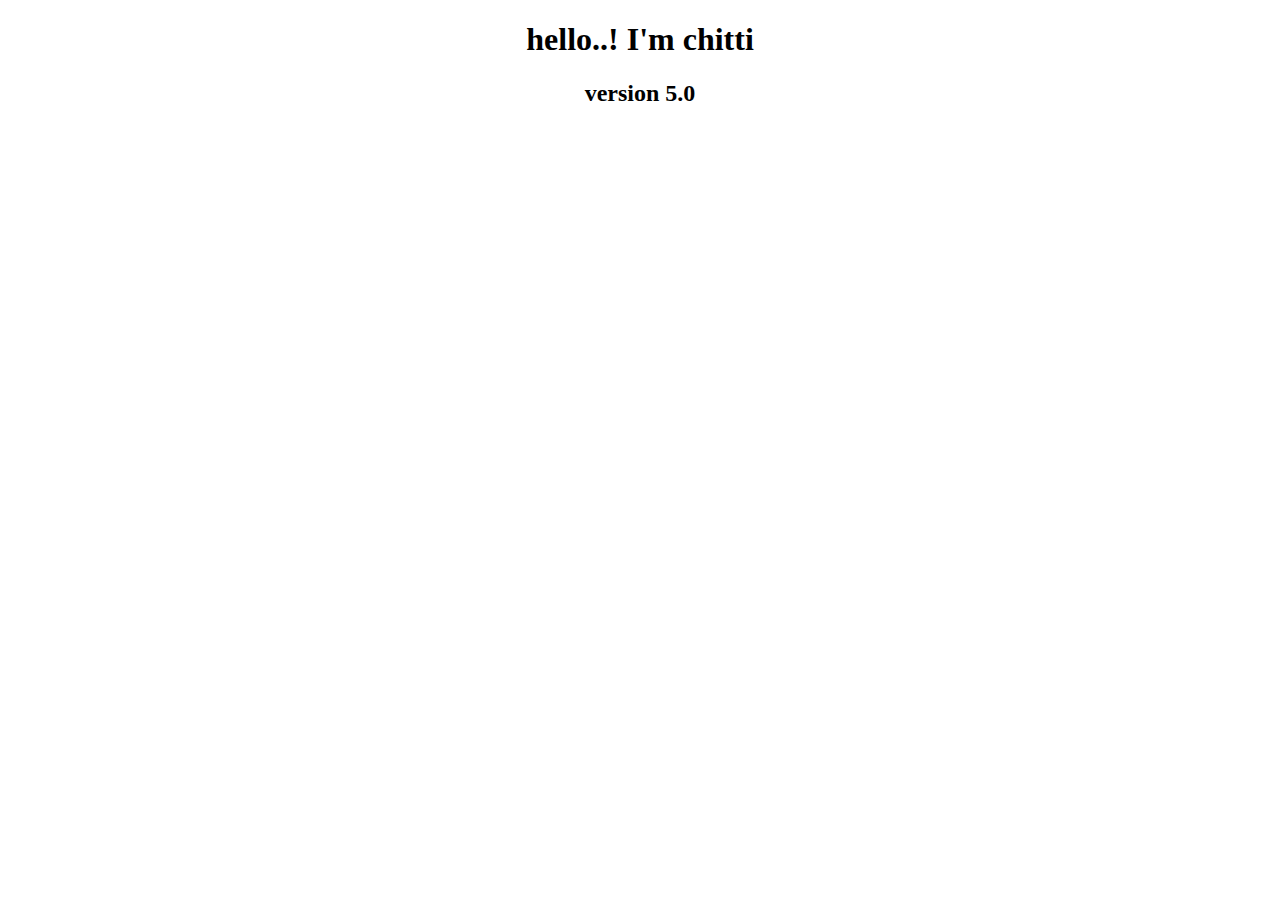
<file: dancing robot/index.html>
<!DOCTYPE html>
<html lang="en">
<head>
    <meta charset="UTF-8">
    <meta name="viewport" content="width=device-width, initial-scale=1.0">
    <title>Dancing robot</title>
    <link rel="stylesheet" href="C:\Users\vaish\OneDrive\Desktop\dancing robot\css\style.css">
</head>
<body>
    <center>
        <h1>hello..! I'm chitti</h1>
        <h2>version 5.0</h2>
    <div class="robot">
        <div class="head">
            <div class="eye">
                <div class="right_eye"></div>
                <div class="left_eye"></div>
                </div>
                <div class="smile"></div>
            
        </div>
        <div class="middle">
            
                
                <div class="left_hand"></div>
                <div class="middle_body"></div>
                <div class="right_hand"></div>
            </div>
            <div class="bottom">
                <div class="left_leg"></div>
                <div class="right_leg"></div>
            </div>
        </div>
    </center>
</body>
</html>
</file>
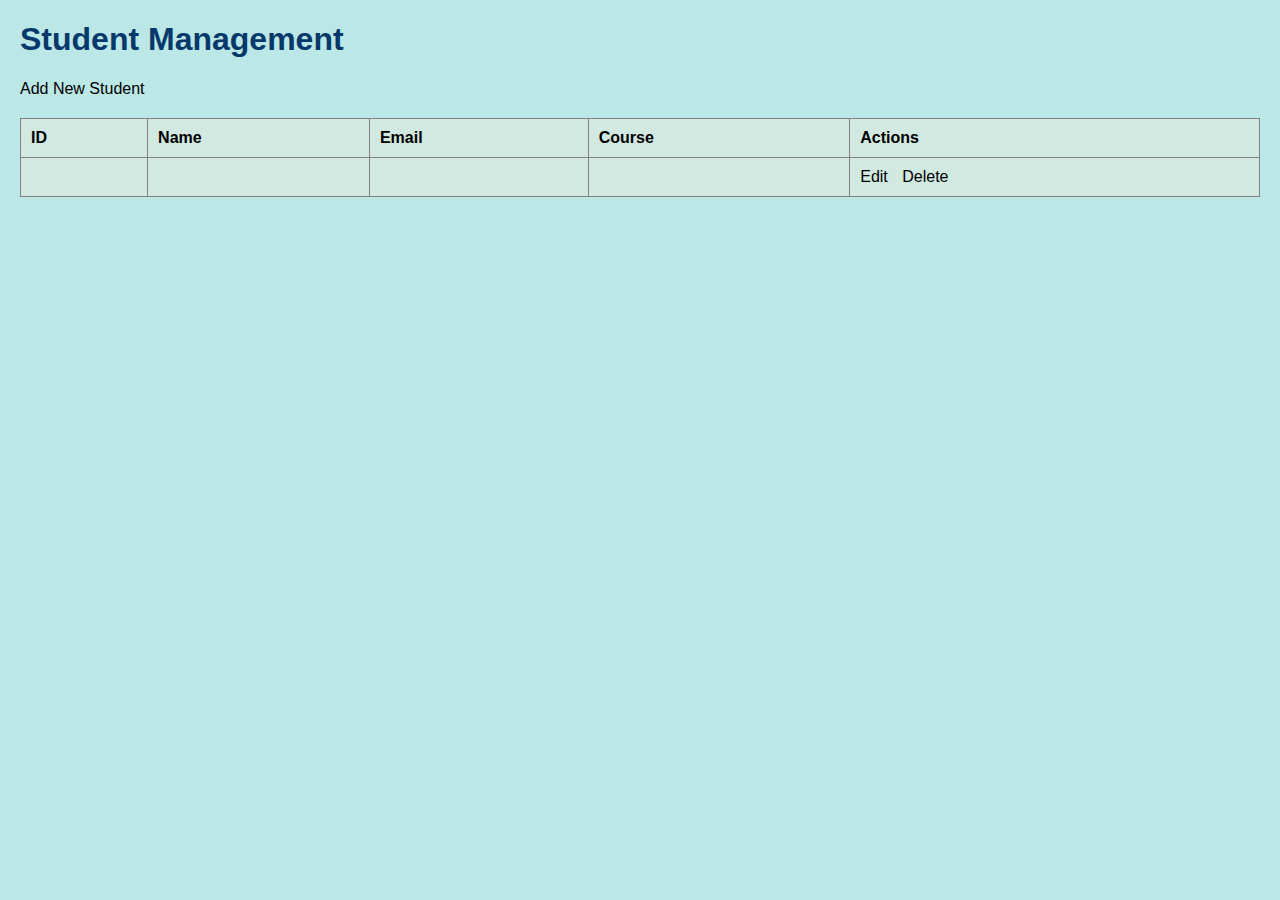
<file: springcrud/studentmanagement/target/classes/templates/index.html>
<!DOCTYPE html>
<html xmlns:th="http://www.thymeleaf.org">
<head>
    
    <title>Student Management</title>
    <style>
    body { font-family: Arial, sans-serif; margin: 20px; 
background-color: rgb(187, 231, 231);}
h1 { color: #06386a; }
table { width: 100%; border-collapse: collapse; margin-top: 20px;
background-color: rgb(210, 233, 225); }
th, td { padding: 10px; text-align: left; }
a { margin-right: 10px; }

</style>
   
</head>
<body>
<h1>Student Management</h1>
<a th:href="@{/students/new}">Add New Student</a>
<table border="1">
    <tr>
        <th>ID</th>
        <th>Name</th>
        <th>Email</th>
        <th>Course</th>
        <th>Actions</th>
    </tr>
    <tr th:each="student : ${students}">
        <td th:text="${student.id}"></td>
        <td th:text="${student.name}"></td>
        <td th:text="${student.email}"></td>
        <td th:text="${student.course}"></td>
        <td>
            <a th:href="@{'/students/edit/' + ${student.id}}">Edit</a>
            <a th:href="@{'/students/delete/' + ${student.id}}">Delete</a>
        </td>
    </tr>
</table>
</body>
</html>
</file>
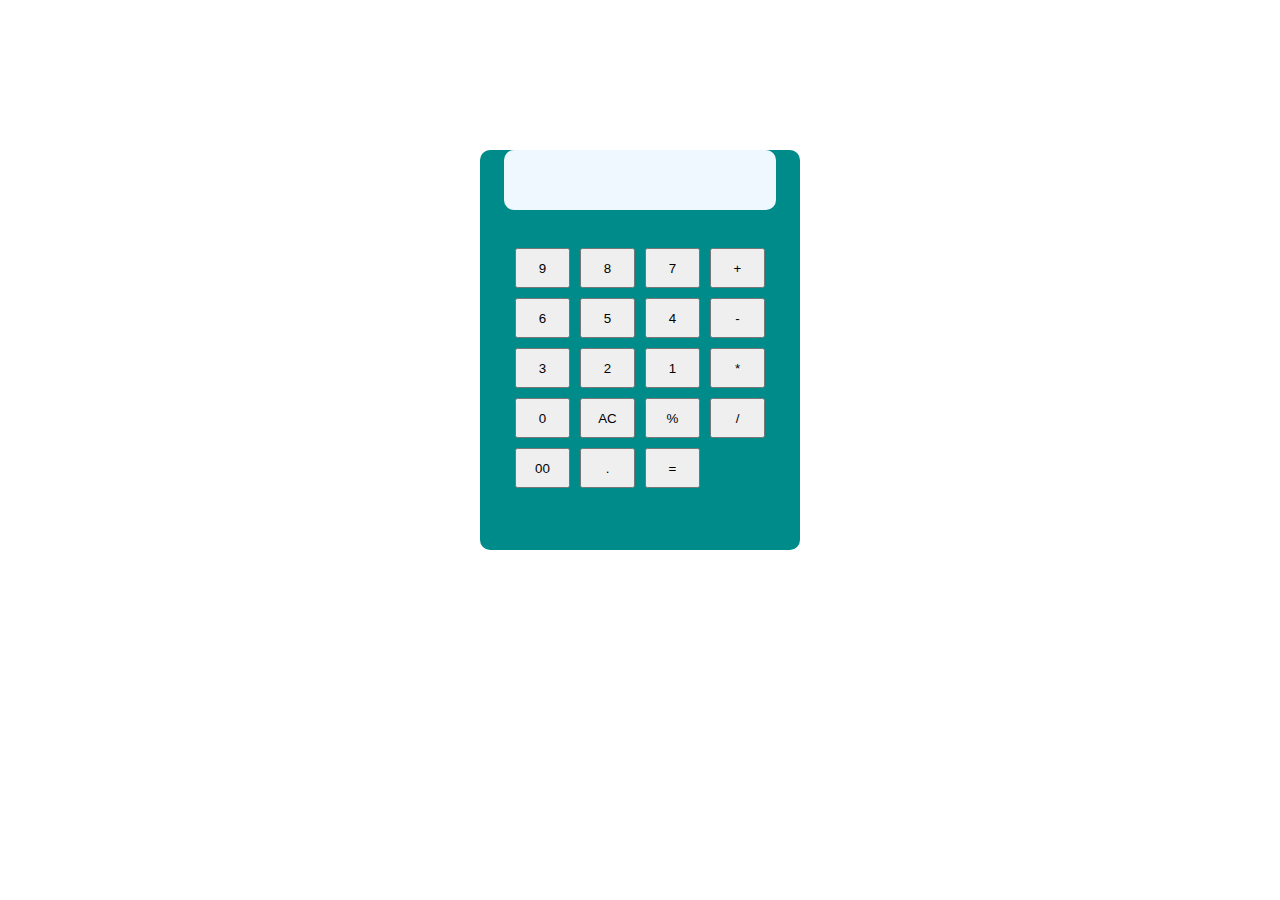
<file: calculator/cals.html>
<!DOCTYPE html>
<html lang="en">
<head>
    <meta charset="UTF-8">
    <meta name="viewport" content="width=device-width, initial-scale=1.0">
    <title>cals</title>
    <link rel="stylesheet" href="cals.css">
</head>
<body>
    
   <center>
    <div class="cals">
        
    <div class="display"> 
        <input id="cal" type="text" readonly > 
    </div>
    <br>
<div class="btn">
<button onclick="insert('9')">9</button>
<button onclick="insert('8')">8</button>
<button onclick="insert('7')">7</button>
<button onclick="insert('+')">+</button>
<button onclick="insert('6')">6</button>
<button onclick="insert('5')">5</button>
<button onclick="insert('4')">4</button>
<button onclick="insert('-')">-</button>
<button onclick="insert('3')">3</button>
<button onclick="insert('2')">2</button>
<button onclick="insert('1')">1</button>
<button onclick="insert('*')">*</button>
<button onclick="insert('0')">0</button>
<button onclick="all_clear()">AC</button>
<button onclick="insert('%')">%</button>
<button onclick="insert('/')">/</button>
<button onclick="insert('00')">00</button>
<button onclick="insert('.')">.</button>

<button onclick="calculation()">=</button>
</div>
   </center>
   <script src="cals.js"></script>
</body>
</html>
</file>
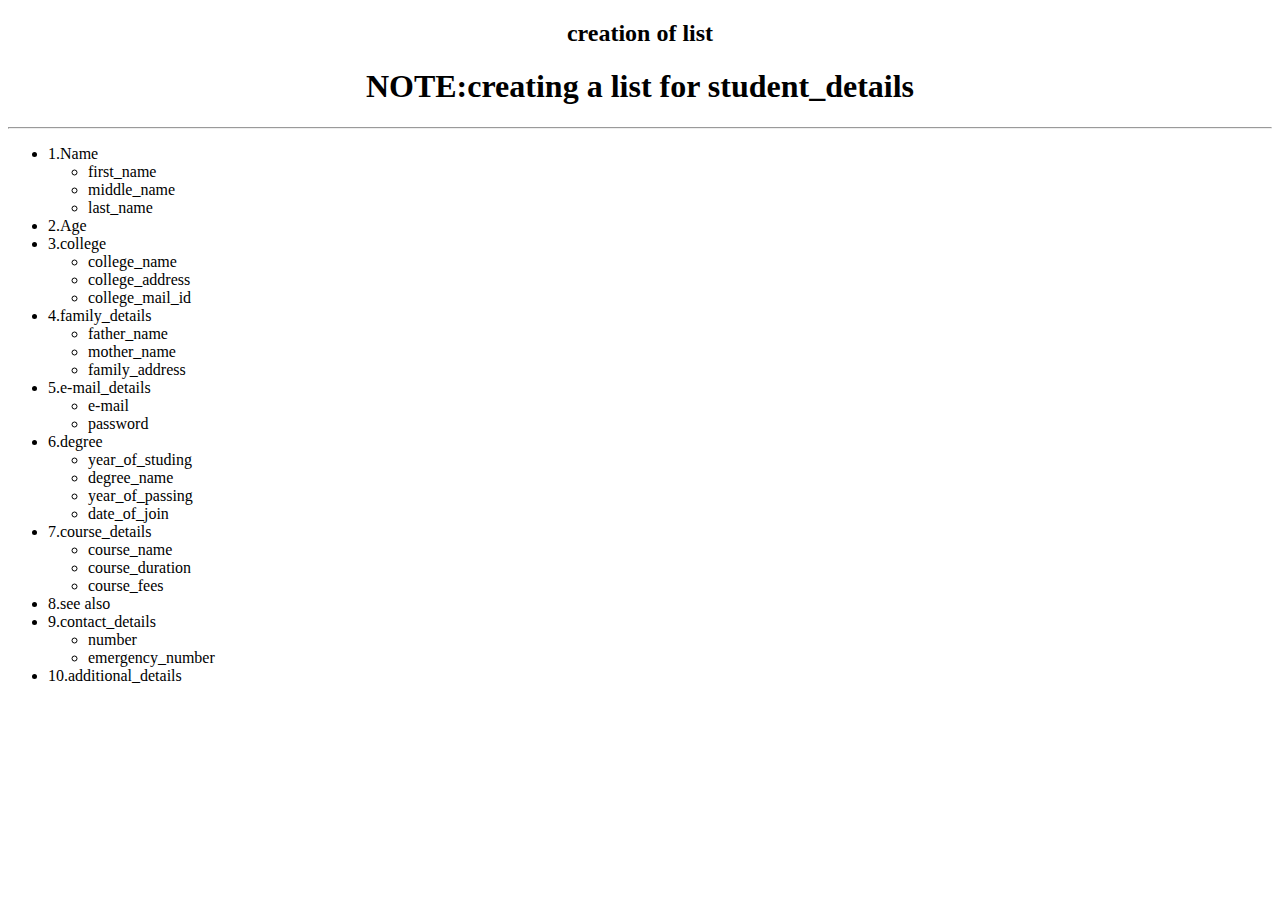
<file: list html/list.html>
<!DOCTYPE html>
<html lang="en">
<head>
    <meta charset="UTF-8">
    <meta name="viewport" content="width=device-width, initial-scale=1.0">
    <title>list html</title>
</head>
<body>
    <div class="container">
       
      <h2><center>creation of list</center></h2>
      <h1><center>NOTE:creating a list for student_details</center></h1>
      <hr>
</div>
<ul>
    <li>1.Name
        <ul><li>first_name</li>
        <li>middle_name</li>
    <li>last_name</li></ul>
    </li>
    
    <li>2.Age</li>
    <li>3.college
        <ul><li>college_name</li>
        <li>college_address</li>
    <li>college_mail_id</li></ul>
    </li>
    <li>4.family_details
        <ul><li>father_name</li>
        <li>mother_name</li>
    <li>family_address</li></ul>
    </li>
    <li>5.e-mail_details
        <ul>
            <li>e-mail</li>
            <li>password</li>
        </ul>
    </li>
    <li>6.degree
        <ul><li>year_of_studing</li>
        <li>degree_name</li>
    <li>year_of_passing</li>
<li>date_of_join</li></ul>
    </li>
    <li>7.course_details
        <ul><li>course_name</li>
        <li>course_duration</li>
    <li>course_fees</li></ul>
    </li>
    <li>8.see also</li>
    <li>9.contact_details
        <ul><li>number</li>
        <li>emergency_number</li>
    </ul>
    </li>
    <li>10.additional_details</li>
</ul>
    
</body>
</html>
</file>
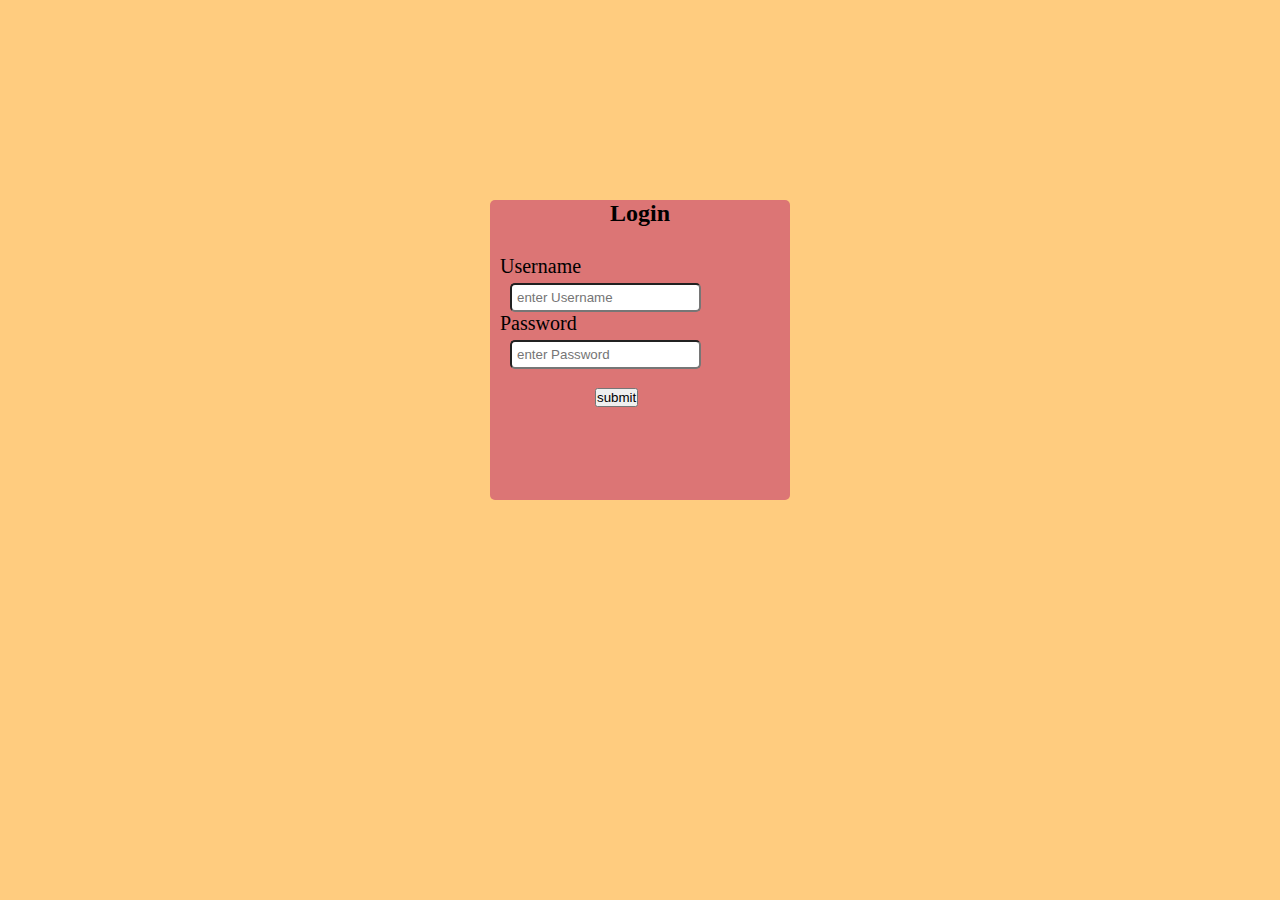
<file: login/log.html>
<!DOCTYPE html>
<html lang="en">
<head>
    <meta charset="UTF-8">
    <meta name="viewport" content="width=device-width, initial-scale=1.0">
    <title>login</title>
    <link rel="stylesheet" href="login.css">
</head>
<body>
    <form class="all">
        <div>
            <center>
                <h2 class="heading">Login</h2>
            </center>
        </div>
        <div class="details">
            <label id="user" type="text">Username<br>
                <input id="Username" placeholder="enter Username" type="text" required><br></label>
            <label id="pass" type="text">Password<br>
                <input id="Password" placeholder="enter Password" type="text" required><br></label>
        </div>
        <div class="btn">
            <button id="submit" type="submit">submit</button>
        </div>
        <center>
      <p id="result"></p>
      </center>
    </form>
    <script src="login.js"></script>
</body>
</html>
</file>
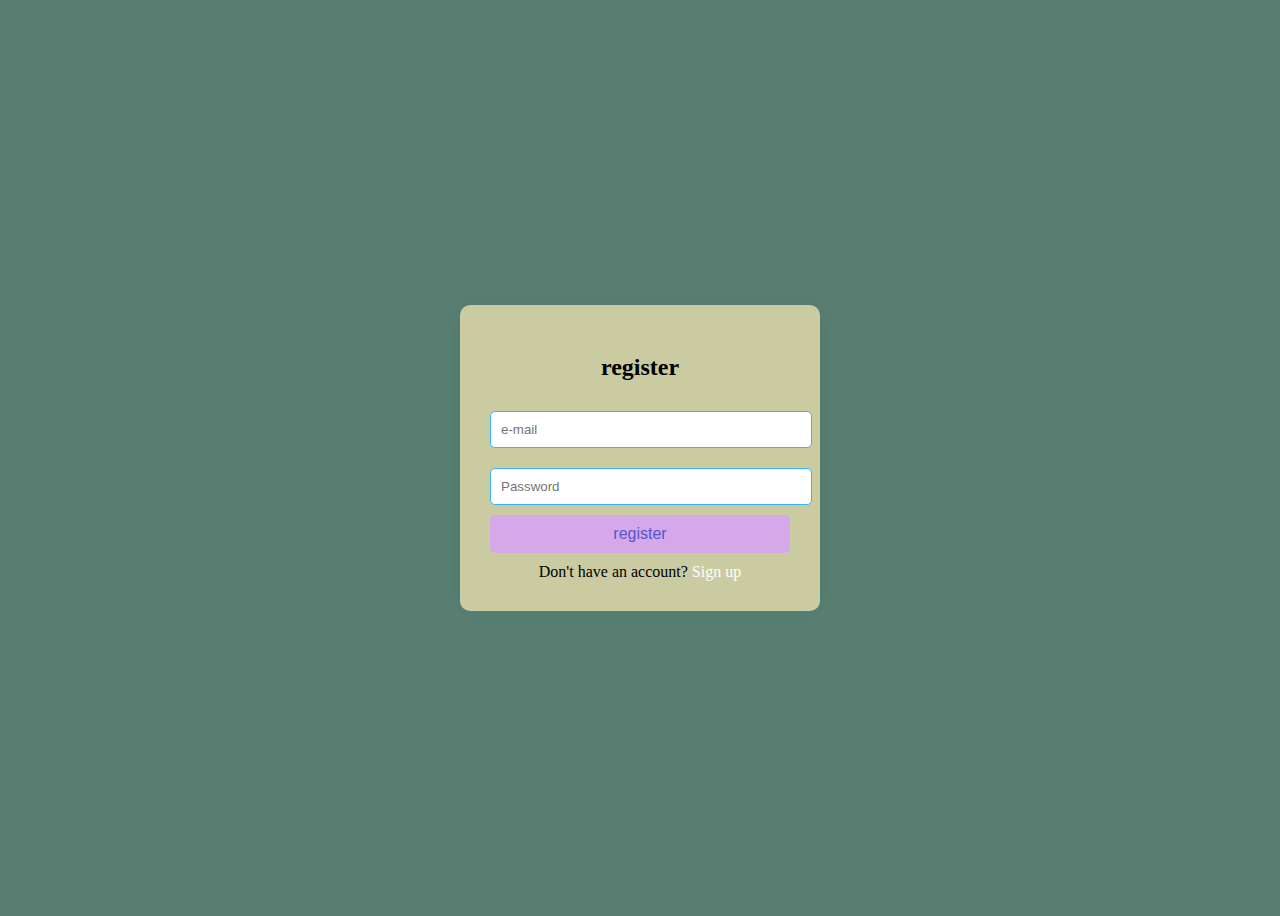
<file: registration/registration.html>
<!DOCTYPE html>
<html lang="en">
<head>
  <meta charset="UTF-8">
  <title>registration Page</title>
  <style>
    body {
      font-family:'Times New Roman', Times, serif;
      background-color:rgb(89, 126, 114);
      display: flex;
      height: 100vh;
      justify-content: center;
      align-items: center;
    }

    .login-container {
      background-color: rgb(203, 203, 162);
      padding: 30px;
      border-radius: 10px;
      box-shadow: 0 0 15px rgba(6, 94, 128, 0.1);
      width: 300px;
    }

    .login-container h2 {
      text-align: center;
      margin-bottom: 20px;
    }

    input[type="text"],
    input[type="password"] {
      width: 100%;
      padding: 10px;
      margin: 10px 0;
      border: 1px solid #37b4fd;
      border-radius: 5px;
    }

    button {
      width: 100%;
      padding: 10px;
      background-color: #d5a8e9;
      color: rgb(85, 85, 205);
      border: none;
      border-radius: 5px;
      font-size: 16px;
      cursor: pointer;
    }

    button:hover {
      background-color: #ded3da;
    }

    .signup-link {
      text-align: center;
      margin-top: 10px;
    }

    .signup-link a {
      text-decoration: none;
      color: #fefdfe;
    }
  </style>
</head>
<body>

<div class="login-container">
  <h2>register</h2>
  <form>
    <input type="text" placeholder="e-mail" required>
    <input type="password" placeholder="Password" required>
    <button type="submit">register</button>
  </form>
  <div class="signup-link">
    Don't have an account? <a href="#">Sign up</a>
  </div>
</div>

</body>
</html>
</file>
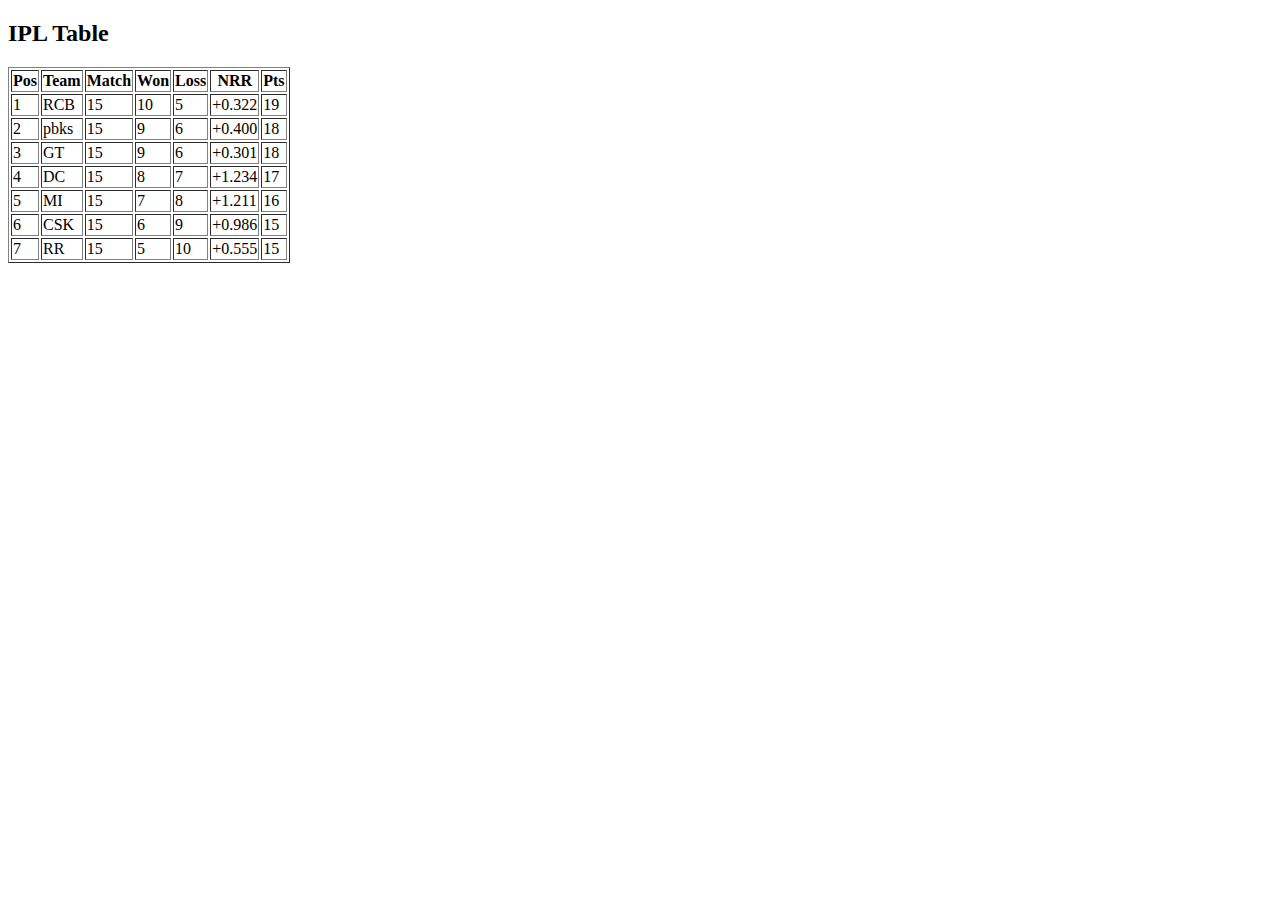
<file: table html/table.html>
<!DOCTYPE html>
<html lang="en">
<head>
    <meta charset="UTF-8">
    <meta name="viewport" content="width=device-width, initial-scale=1.0">
    <title>html table</title>
</head>
<body>
   <h2>IPL Table</h2> 
   <table border="1">
    <tr>
        <TH>Pos</TH>
        <th>Team</th>
        <th>Match</th>
        <th>Won</th>
        <th>Loss</th>
        <th>NRR</th>
        <th>Pts</th>
    </tr>
    <tr>
        <td>1</td>
        <td>RCB</td>
        <td>15</td>
        <td>10</td>
        <td>5</td>
        <td>+0.322</td>
        <td>19</td>
    </tr>
    <tr>
        <td>2</td>
        <td>pbks</td>
        <td>15</td>
        <td>9</td>
        <td>6</td>
        <td>+0.400</td>
        <td>18</td>
    </tr>
    <tr>
        <td>3</td>
        <td>GT</td>
        <td>15</td>
        <td>9</td>
        <td>6</td>
        <td>+0.301</td>
        <td>18</td>
    </tr>
    <tr>
        <td>4</td>
        <td>DC</td>
        <td>15</td>
        <td>8</td>
        <td>7</td>
        <td>+1.234</td>
        <td>17</td>
    </tr>
    <tr>
        <td>5</td>
        <td>MI</td>
        <td>15</td>
        <td>7</td>
        <td>8</td>
        <td>+1.211</td>
        <td>16</td>
    </tr>
    <tr>
        <td>6</td>
        <td>CSK</td>
        <td>15</td>
        <td>6</td>
        <td>9</td>
        <td>+0.986</td>
        <td>15</td>
    </tr>
    <tr>
        <td>7</td>
      <td>RR</td>
        <td>15</td>
        <td>5</td>
        <td>10</td>
        <td>+0.555</td>
        <td>15</td>
    </tr>
   </table>
</body>
</html>
</file>
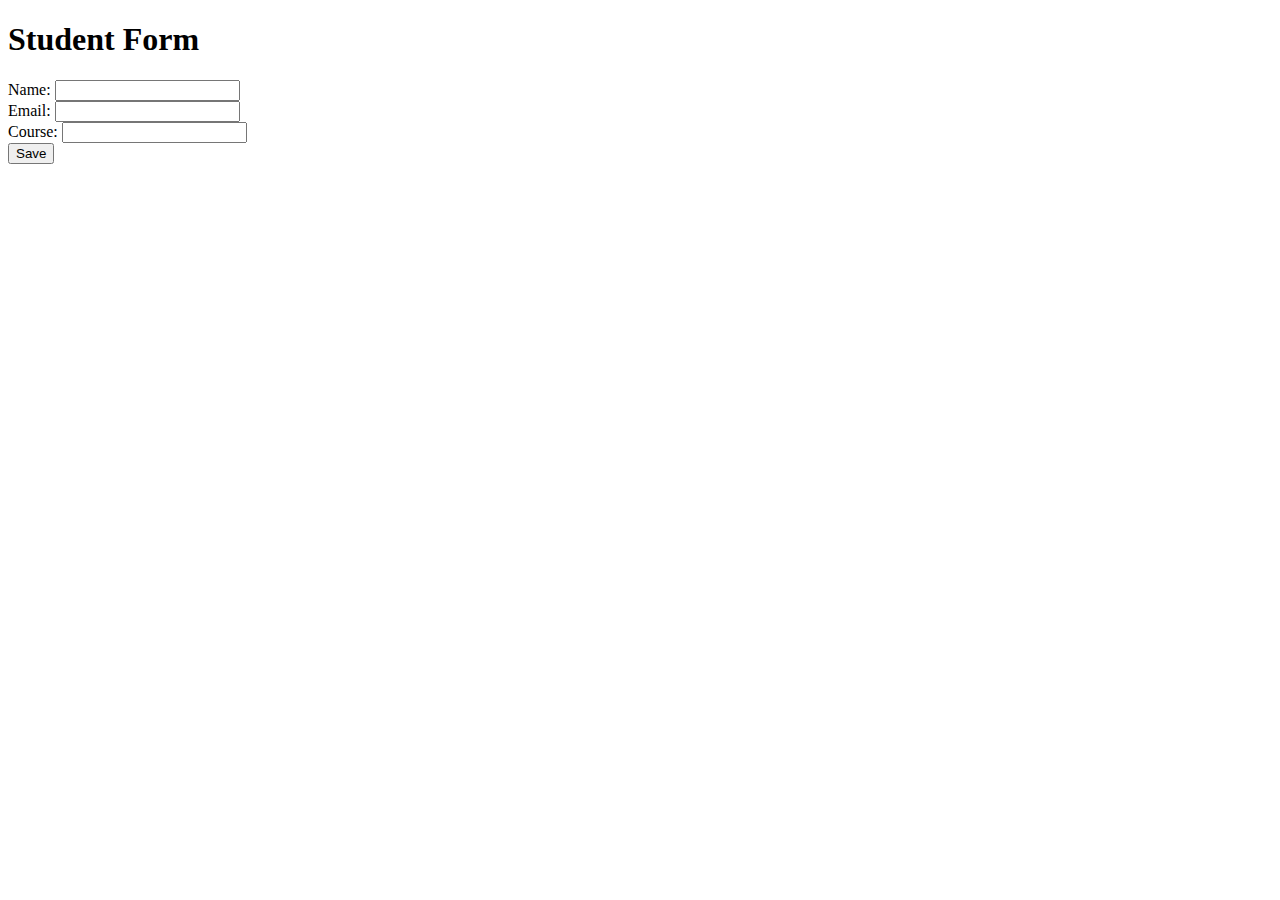
<file: springcrud/studentmanagement/target/classes/templates/student_form.html>
<!DOCTYPE html>
<html xmlns:th="http://www.thymeleaf.org">
<head>
    <title>Student Form</title>
</head>
<body>
<h1>Student Form</h1>
<form th:action="@{/students}" th:object="${student}" method="post">
    <input type="hidden" th:field="*{id}"/>
    <label>Name:</label>
    <input type="text" th:field="*{name}"/><br/>
    <label>Email:</label>
    <input type="email" th:field="*{email}"/><br/>
    <label>Course:</label>
    <input type="text" th:field="*{course}"/><br/>
    <button type="submit">Save</button>
</form>
</body>
</html>
</file>
<file: calculator/cals.css>
*{
    margin:0;
    padding:0;
}
.cals{
    height: 400px;
    width: 320px;
    background-color: darkcyan;
    border-radius: 10px;
     padding-top:-25px; 

}
.space{
    background-color: darkcyan;
}




.display input {
    width: 85%;          
    height: 60px;       
    margin: 20px auto;    
    display: block;    
    padding: 10px;
    border: none;
    outline: none;      
    margin-top: 150px;  
    
    background-color: aliceblue;
    border-radius: 10px;
    text-align: right;   
    font-size: 22px;      
    box-sizing: border-box;
}


.btn{
    width: 250px;
    height: 60%;
    display: grid;
    grid-template-columns: repeat(4,1fr);
    gap:10px;
    border-radius: 10px;
}
</file>
<file: login/login.css>
*{
    margin: 0;
    padding: 0;
}
body{
background-color: rgb(255, 204, 127);
}
.all{
    width:300px;
    height: 300px;
    background-color:rgb(220, 117, 117);
    border-radius: 5px;
    margin: 0 auto;
    margin-top: 200px;
    flex-flow: column;
    flex-wrap: wrap;
}
.all h2{
    width: 200px;
    height: 50px;
    margin-top: 20px;
}
.details {
    margin-left: 10px;
    margin-top: 5px;
}
.details #user,.details #pass{
    margin-top: 15px;
    font-size: 20px;
}
.details input{

    border-radius: 5px;
    margin-left: 10px;
    padding: 5px 5px;
    margin-top: 5px;
}
.btn{
    margin-left: 100px;
    margin-top: 10px;
    padding: 5px;
    font-size: 20px;
}
.result {
    text-align: center;
    margin-top: 50px;
}
.success{
    color: green;
}
.failed{
    color: red;
}
</file>
